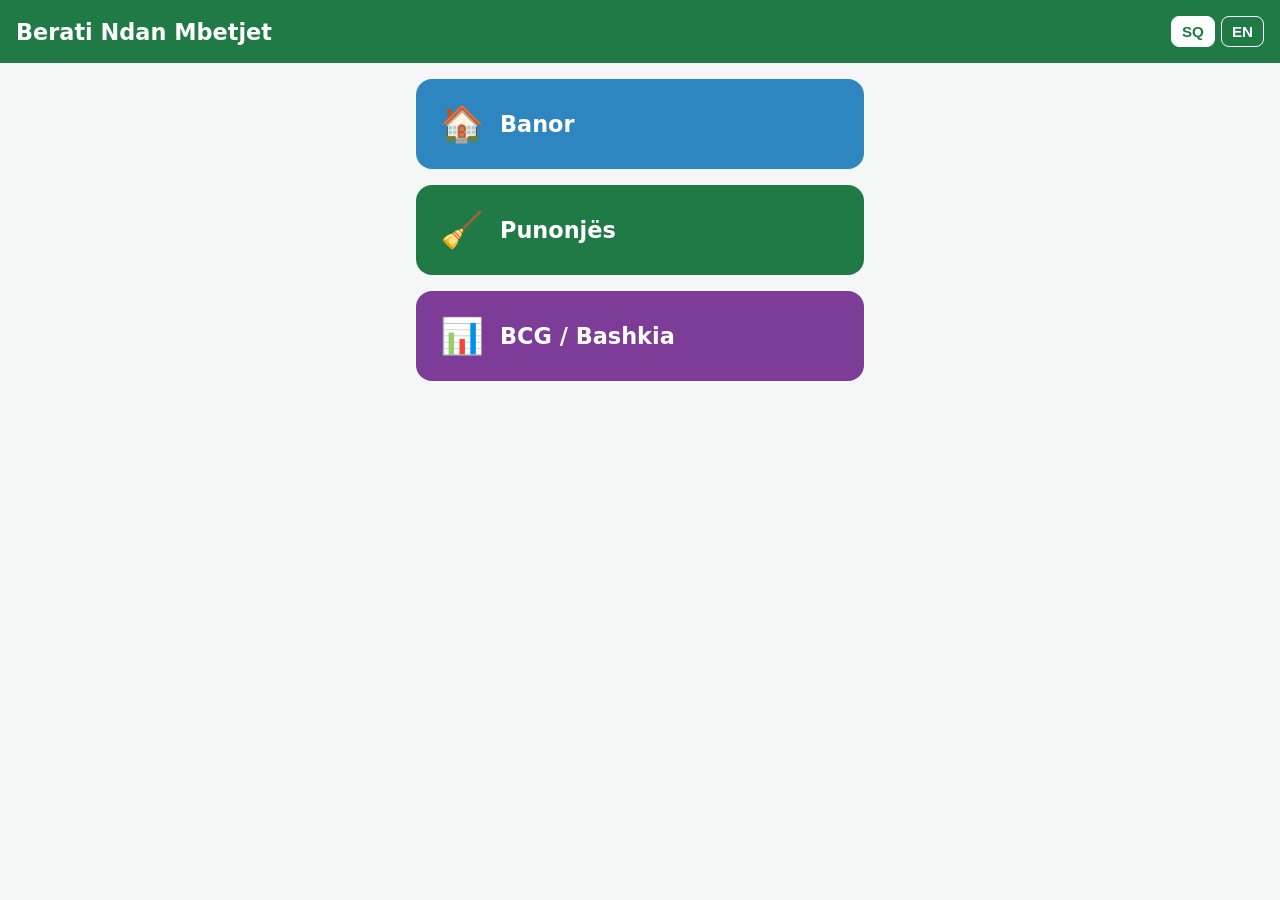
<file: index.html>
<!doctype html>
<html lang="en">
<head>
  <meta charset="utf-8">
  <meta name="viewport" content="width=device-width, initial-scale=1">
  <title>Berat Waste</title>
  <link rel="manifest" href="manifest.json">
  <link rel="icon" href="icon-192.png">
  <link rel="apple-touch-icon" href="icon-192.png">
  <meta name="theme-color" content="#1f7a45">
  <link rel="stylesheet" href="style.css?v=5">
</head>
<body>
  <header><h1 data-i18n="home_title">Berat Waste</h1>
    <div class="lang"><button data-lang="sq">SQ</button><button data-lang="en">EN</button></div></header>
  <main class="buttons">
    <a class="big-button resident" href="resident.html"><span class="icon">🏠</span><span data-i18n="resident">Resident</span></a>
    <a class="big-button employee" href="employee.html"><span class="icon">🧹</span><span data-i18n="employee">Employee</span></a>
    <a class="big-button bcg" href="bcg.html"><span class="icon">📊</span><span data-i18n="bcg">BCG / Municipality</span></a>
  </main>
  <script src="app.js?v=5"></script>
</body>
</html>
</file>
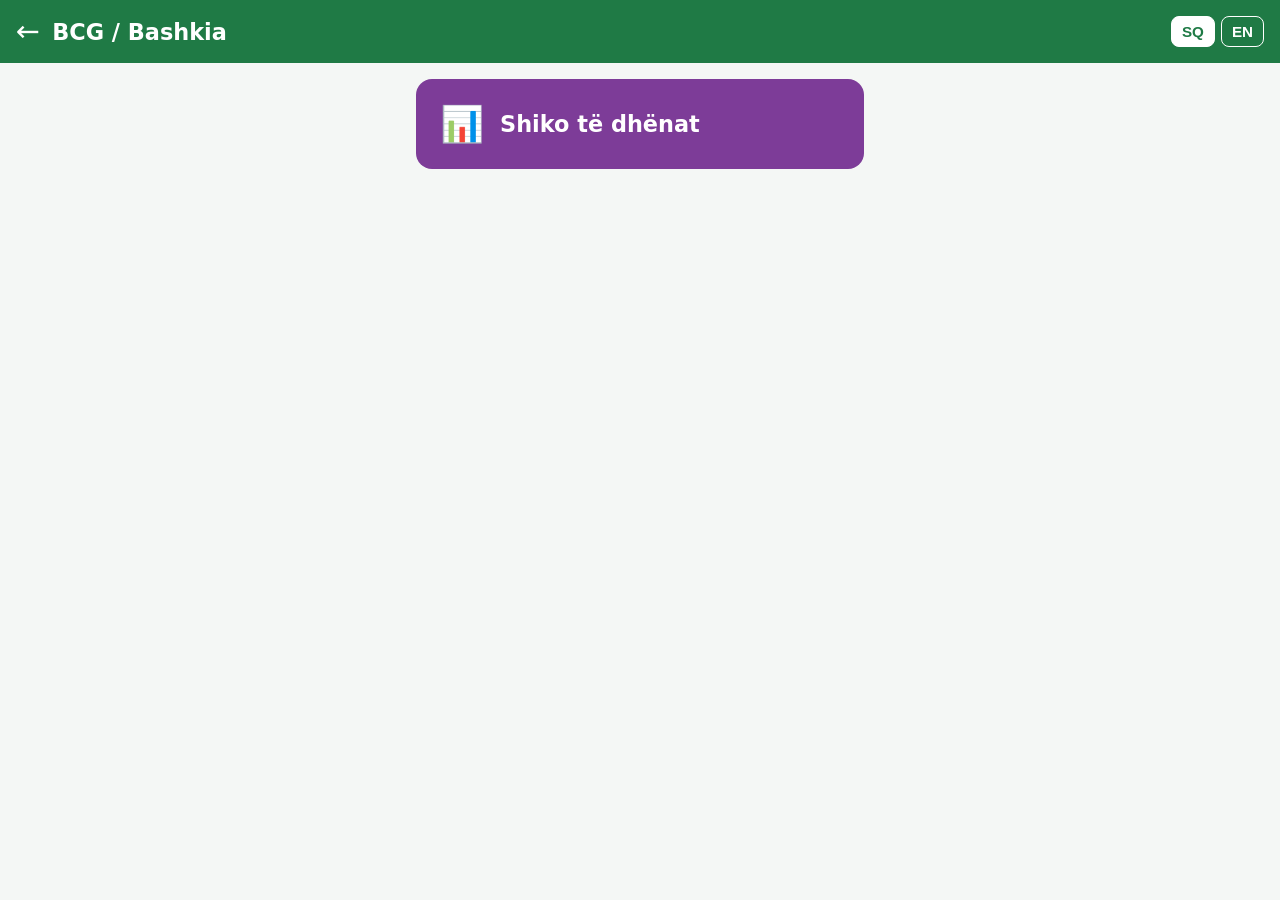
<file: bcg.html>
<!doctype html>
<html lang="en">
<head>
  <meta charset="utf-8">
  <meta name="viewport" content="width=device-width, initial-scale=1">
  <title>Berat Waste — BCG / Municipality</title>
  <link rel="manifest" href="manifest.json">
  <meta name="theme-color" content="#1f7a45">
  <link rel="stylesheet" href="style.css?v=5">
</head>
<body>
  <header><a class="back" href="index.html">←</a><h1 data-i18n="bcg">BCG / Municipality</h1>
    <div class="lang"><button data-lang="sq">SQ</button><button data-lang="en">EN</button></div></header>
  <main class="buttons">
    <!-- Superset asks for each person's own login. 127.0.0.1 only works on the laptop
         running Superset; change to the server address once Superset is online. -->
    <a class="big-button bcg" href="http://127.0.0.1:8088"><span class="icon">📊</span><span data-i18n="open_dashboards">Open dashboards</span></a>
  </main>
  <script src="app.js?v=5"></script>
</body>
</html>
</file>
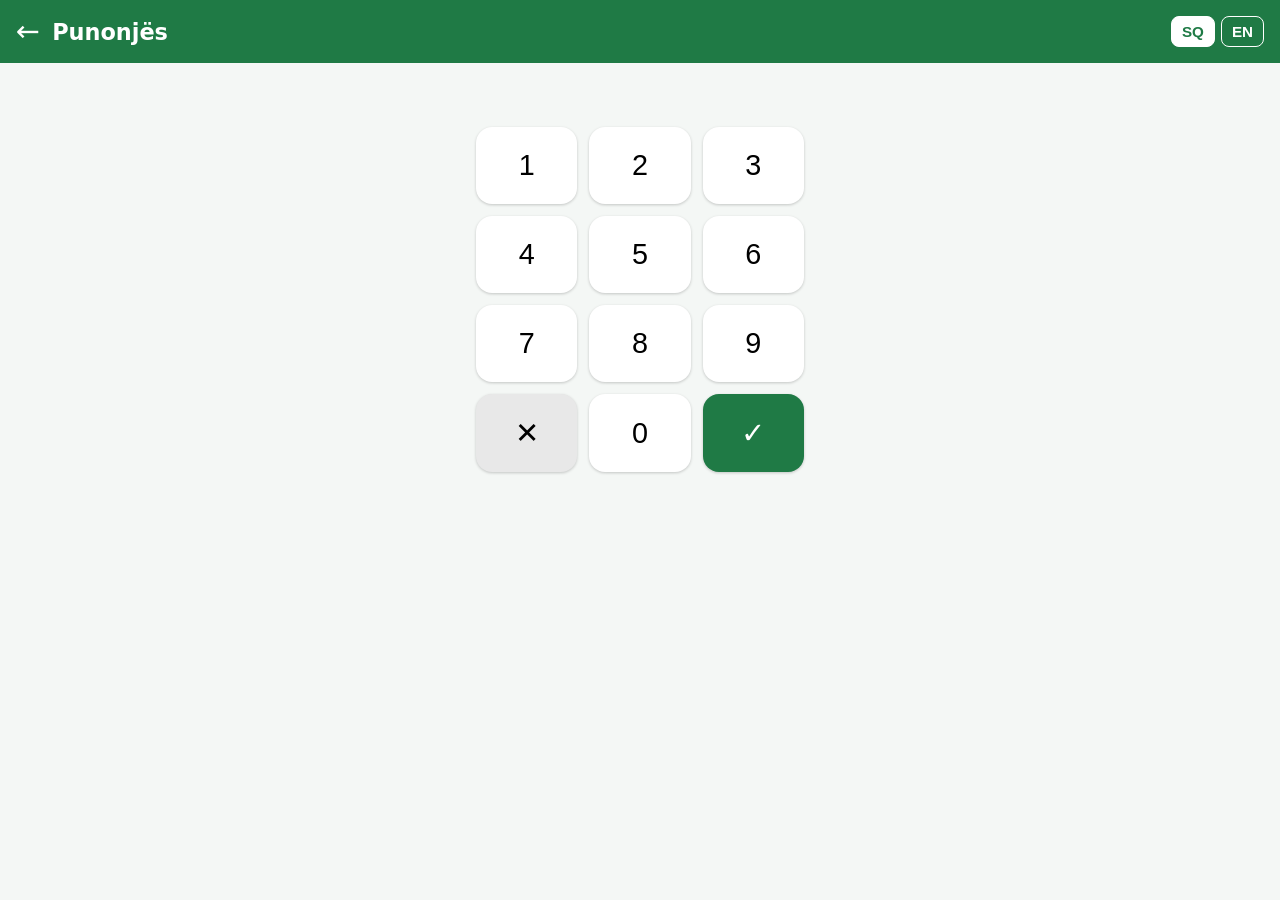
<file: employee.html>
<!doctype html>
<html lang="en">
<head>
  <meta charset="utf-8">
  <meta name="viewport" content="width=device-width, initial-scale=1">
  <title>Berat Waste — Employee</title>
  <link rel="manifest" href="manifest.json">
  <meta name="theme-color" content="#1f7a45">
  <link rel="stylesheet" href="style.css?v=5">
</head>
<body>
  <header><a class="back" href="index.html">←</a><h1 data-i18n="employee">Employee</h1>
    <div class="lang"><button data-lang="sq">SQ</button><button data-lang="en">EN</button></div></header>

  <!-- PIN pad: shown until the correct PIN is entered on this phone -->
  <main id="pin-screen">
    <div id="pin-dots" class="pin-dots"></div>
    <div class="pin-pad">
      <button data-digit="1">1</button><button data-digit="2">2</button><button data-digit="3">3</button>
      <button data-digit="4">4</button><button data-digit="5">5</button><button data-digit="6">6</button>
      <button data-digit="7">7</button><button data-digit="8">8</button><button data-digit="9">9</button>
      <button id="pin-clear" class="pin-action">✕</button><button data-digit="0">0</button><button id="pin-enter" class="pin-action ok">✓</button>
    </div>
  </main>

  <!-- Employee buttons: shown after the correct PIN -->
  <main id="employee-links" class="buttons" hidden>
    <!-- Electronic Kobo form: opens the Albanian or English form to match the language switch -->
    <a class="big-button employee" href="https://ee.kobotoolbox.org/x/QMmOqOa7"
       data-href-sq="https://ee.kobotoolbox.org/x/QMmOqOa7" data-href-en="https://ee.kobotoolbox.org/x/NL9Etr73"><span class="icon">📝</span><span data-i18n="container_report">Container Waste Report</span></a>
    <!-- Scan the paper sheet (v2) on the phone; opens the Kobo form pre-filled to check and send -->
    <a class="big-button employee" href="scan.html"><span class="icon">🧾</span><span data-i18n="scan_form">Scan paper form</span></a>
    <button id="lock" class="small-button"><span data-i18n="lock">Lock</span> 🔒</button>
  </main>

  <script src="app.js?v=5"></script>
  <script>setupPinPad();</script>
</body>
</html>
</file>
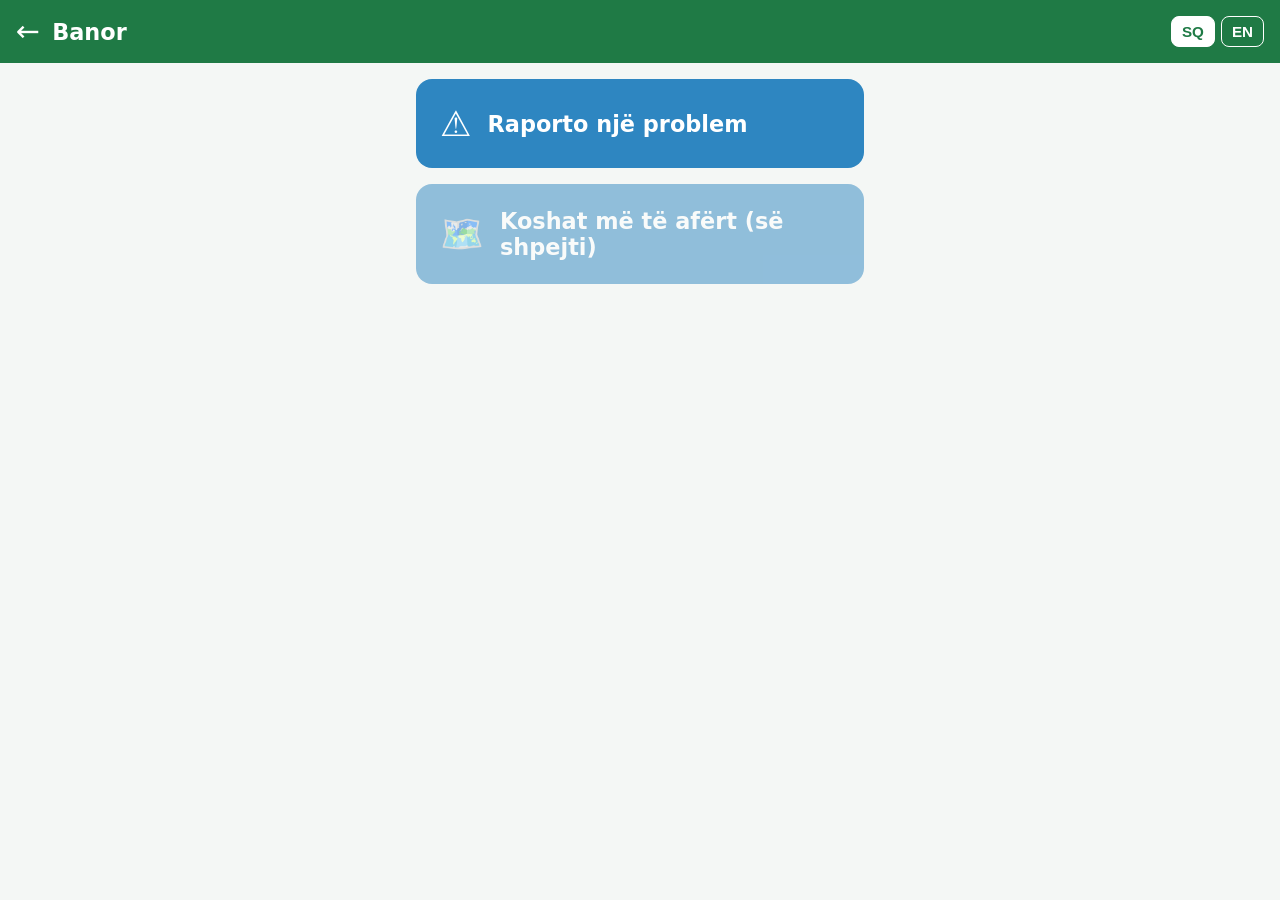
<file: resident.html>
<!doctype html>
<html lang="en">
<head>
  <meta charset="utf-8">
  <meta name="viewport" content="width=device-width, initial-scale=1">
  <title>Berat Waste — Resident</title>
  <link rel="manifest" href="manifest.json">
  <meta name="theme-color" content="#1f7a45">
  <link rel="stylesheet" href="style.css?v=5">
</head>
<body>
  <header><a class="back" href="index.html">←</a><h1 data-i18n="resident">Resident</h1>
    <div class="lang"><button data-lang="sq">SQ</button><button data-lang="en">EN</button></div></header>
  <main class="buttons">
    <!-- Replace PASTE_RESIDENT_FORM_LINK with the resident report form's Kobo link -->
    <a class="big-button resident" href="PASTE_RESIDENT_FORM_LINK"><span class="icon">⚠️</span><span data-i18n="report_problem">Report a problem</span></a>
    <a class="big-button resident" href="#" aria-disabled="true"><span class="icon">🗺️</span><span data-i18n="nearest_bins">Nearest bins (coming soon)</span></a>
  </main>
  <script src="app.js?v=5"></script>
</body>
</html>
</file>
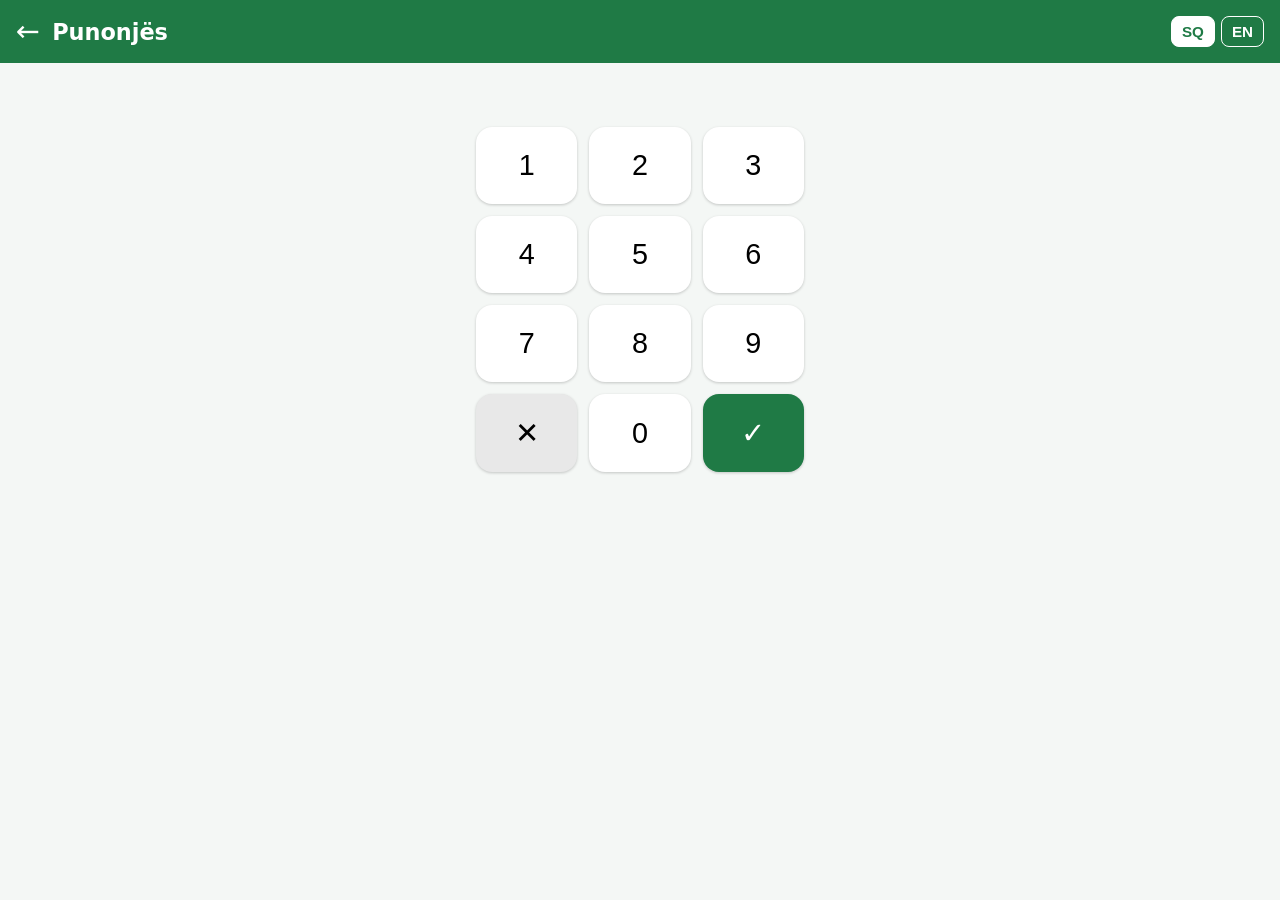
<file: scan.html>
<!doctype html>
<html lang="en">
<head>
  <meta charset="utf-8">
  <meta name="viewport" content="width=device-width, initial-scale=1">
  <title>Berat Waste — Scan paper form</title>
  <link rel="manifest" href="manifest.json">
  <meta name="theme-color" content="#1f7a45">
  <link rel="stylesheet" href="style.css?v=5">
</head>
<body>
  <header><a class="back" href="employee.html">←</a><h1 data-i18n="scan_form">Scan paper form</h1>
    <div class="lang"><button data-lang="sq">SQ</button><button data-lang="en">EN</button></div></header>

  <main class="buttons">
    <p class="scan-help" data-i18n="scan_help">Lay the sheet flat in good light. All 4 black corner squares must be visible.</p>

    <!-- On phones this opens the camera; on a computer it opens a file picker -->
    <label class="big-button employee" id="take-photo">
      <span class="icon">📷</span><span data-i18n="take_photo">Take photo of the sheet</span>
      <input id="photo" type="file" accept="image/*" capture="environment" hidden>
    </label>

    <p id="status" class="scan-status" hidden></p>
    <ul id="check-list" class="check-list" hidden></ul>

    <a id="open-form" class="big-button employee" hidden><span class="icon">✅</span><span data-i18n="open_form">Open form to check and send</span></a>

    <details id="preview" hidden>
      <summary data-i18n="show_read">Show what was read</summary>
      <canvas id="preview-canvas" class="scan-preview"></canvas>
    </details>

    <p class="scan-private" data-i18n="photo_private">The photo stays on this phone; only the values you send go to Kobo.</p>
  </main>

  <script src="app.js?v=5"></script>
  <script src="scan/reader.js?v=5"></script>
  <script>
    // Only for employees: the PIN is entered on the employee page
    if (localStorage.getItem(UNLOCK_KEY) !== "yes") location.replace("employee.html");

    const status = document.getElementById("status");
    const checkList = document.getElementById("check-list");
    const openForm = document.getElementById("open-form");
    const preview = document.getElementById("preview");

    function say(key, extra = "") {
      status.hidden = false;
      status.dataset.i18n = key;
      applyLanguage(localStorage.getItem(LANG_KEY) || "sq");
      if (extra) status.textContent += " " + extra;
    }

    ScanReader.load(); // start fetching the reader while the worker takes the photo

    document.getElementById("photo").addEventListener("change", async (event) => {
      const file = event.target.files[0];
      if (!file) return;
      openForm.hidden = true; preview.hidden = true; checkList.hidden = true;
      say("reading");
      await new Promise((resolve) => setTimeout(resolve, 50)); // let the message show before the work starts
      let result;
      try {
        result = await ScanReader.read(file);
      } catch (error) {
        console.error(error);
        say("scan_fail_error");
        return;
      }
      event.target.value = ""; // allow the same photo again
      if (!result.ok) {
        say(result.reason === "markers" ? "scan_fail_markers" : "scan_fail_match");
        return;
      }
      say("scan_ok");
      const names = ScanReader.config().forms[result.lang].field_names;
      checkList.replaceChildren(...result.unsure.map((field) => {
        const item = document.createElement("li");
        item.textContent = names[field] || field;
        return item;
      }));
      checkList.hidden = result.unsure.length === 0;
      openForm.href = ScanReader.koboLink(result, location.href);
      openForm.hidden = false;
      ScanReader.drawResult(result, document.getElementById("preview-canvas"));
      preview.hidden = false;
    });
  </script>
</body>
</html>
</file>
<file: style.css>
* { box-sizing: border-box; }
/* Keep hidden sections hidden even when a class sets display (e.g. .buttons) */
[hidden] { display: none !important; }
body { margin: 0; font-family: system-ui, sans-serif; background: #f4f7f5; color: #1b1b1b; }
header { display: flex; align-items: center; gap: 12px; background: #1f7a45; color: #fff; padding: 16px; }
header h1 { margin: 0; font-size: 1.4rem; }
.back { color: #fff; text-decoration: none; font-size: 1.8rem; line-height: 1; }
.lang { margin-left: auto; display: flex; gap: 6px; }
.lang button { padding: 6px 10px; font-size: 0.95rem; font-weight: 600; border-radius: 8px;
  border: 1px solid #fff; background: transparent; color: #fff; }
.lang button.active { background: #fff; color: #1f7a45; }

.buttons { display: flex; flex-direction: column; gap: 16px; padding: 16px; max-width: 480px; margin: 0 auto; }
.big-button { display: flex; align-items: center; gap: 16px; padding: 24px; border-radius: 16px;
  color: #fff; text-decoration: none; font-size: 1.4rem; font-weight: 600; }
.big-button .icon { font-size: 2.2rem; }
.big-button[aria-disabled="true"] { opacity: 0.5; pointer-events: none; }
.resident { background: #2e86c1; }
.employee { background: #1f7a45; }
.bcg { background: #7d3c98; }
.small-button { align-self: center; padding: 10px 20px; font-size: 1rem; border-radius: 10px; border: 1px solid #999; background: #fff; }

/* PIN pad */
#pin-screen { padding: 16px; max-width: 360px; margin: 0 auto; }
.pin-dots { height: 48px; text-align: center; font-size: 2rem; letter-spacing: 12px; }
.pin-dots.wrong { color: #c0392b; animation: shake 0.3s; }
.pin-pad { display: grid; grid-template-columns: repeat(3, 1fr); gap: 12px; }
.pin-pad button { padding: 22px 0; font-size: 1.8rem; border-radius: 16px; border: none; background: #fff;
  box-shadow: 0 1px 3px rgba(0, 0, 0, 0.2); }
.pin-pad .pin-action { background: #e8e8e8; }
.pin-pad .ok { background: #1f7a45; color: #fff; }
@keyframes shake { 25% { transform: translateX(-8px); } 75% { transform: translateX(8px); } }

/* Scan paper form page */
label.big-button { cursor: pointer; }
.scan-help, .scan-private { margin: 0; color: #444; line-height: 1.4; }
.scan-private { font-size: 0.85rem; color: #666; }
.scan-status { margin: 0; padding: 12px 14px; border-radius: 10px; background: #fff; box-shadow: 0 1px 3px rgba(0, 0, 0, 0.15); line-height: 1.4; }
.check-list { margin: 0; padding: 10px 14px 10px 32px; border-radius: 10px; background: #fff4d6; }
.scan-preview { width: 100%; height: auto; margin-top: 8px; border-radius: 8px; background: #fff; }
</file>
